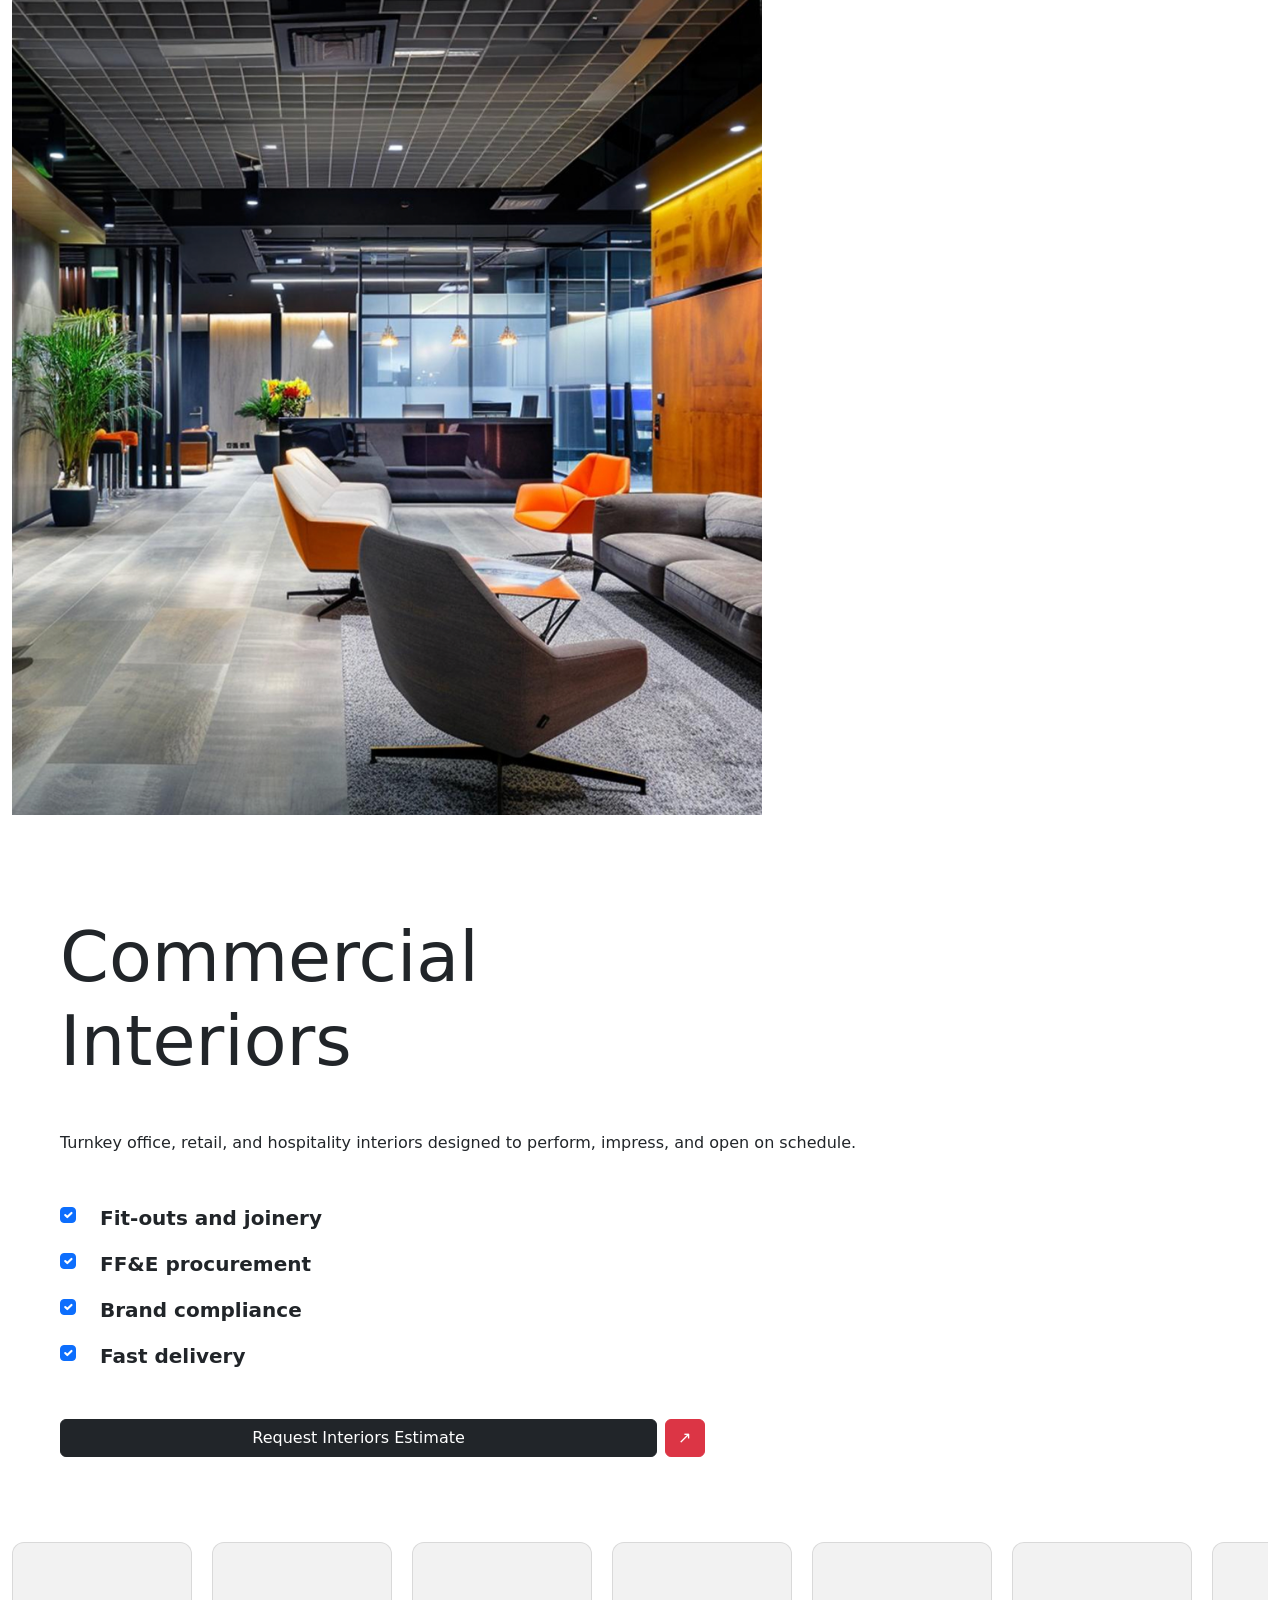
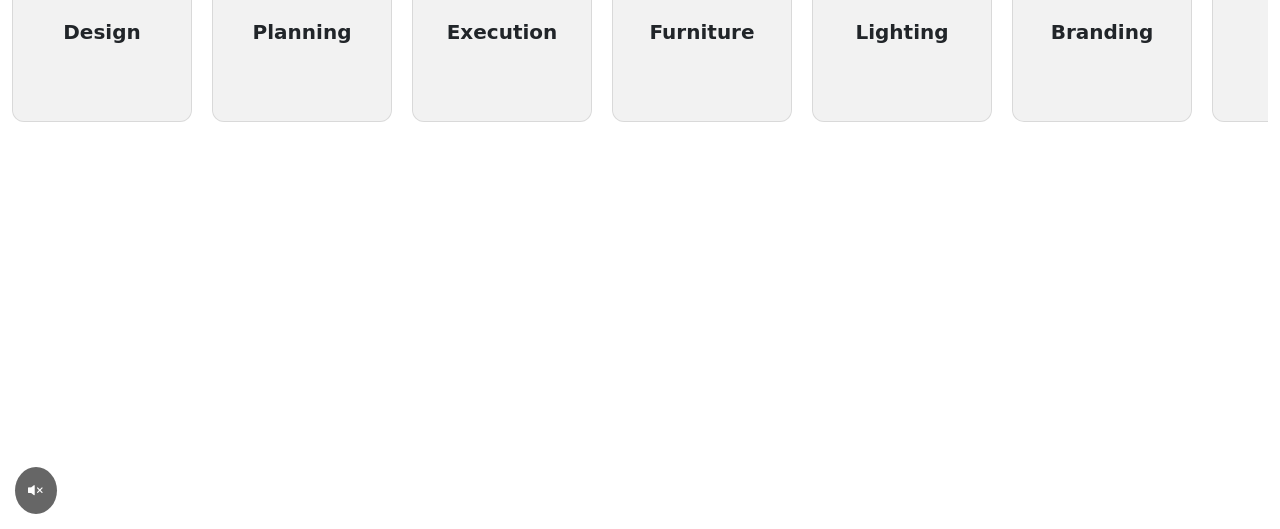
<file: slide.html>
<!DOCTYPE html>
<html lang="en">
<head>
<meta charset="UTF-8">
<meta name="viewport" content="width=device-width, initial-scale=1.0">

<link href="https://cdn.jsdelivr.net/npm/bootstrap@5.3.2/dist/css/bootstrap.min.css" rel="stylesheet">
   <link rel="stylesheet" href="https://cdn.jsdelivr.net/npm/bootstrap-icons@1.13.1/font/bootstrap-icons.min.css">

<title>Manual Scroll Slider</title>

<style>

/* ===== Slider Container ===== */
.square-slider {
    overflow: hidden;
    margin-top: 60px;
}

/* Scroll Row */
.scroll-row {
    display: flex;
    gap: 20px;
    margin: 25px 0;
    overflow-x: auto;
    padding-bottom: 12px;
    scroll-behavior: smooth;
}

/* Square Cards */
.square {
    min-width: 180px;
    height: 180px;
    border-radius: 12px;
    display: flex;
    align-items: center;
    justify-content: center;
    font-weight: bold;
    font-size: 20px;
    background: rgba(0,0,0,0.05);
    border: 1px solid rgba(0,0,0,0.1);
    transition: 0.3s;
}

.square:hover {
    background: #dc3545;
    color: white;
}

/* Scrollbar Design */
.scroll-row::-webkit-scrollbar {
    height: 8px;
}

.scroll-row::-webkit-scrollbar-track {
    background: transparent;
}

.scroll-row::-webkit-scrollbar-thumb {
    background: transparent;
    border-radius: 20px;
    transition: 0.3s;
}

.scroll-row:hover::-webkit-scrollbar-thumb {
    background: #dc3545;
}

.square4{
    height: 370px;
    width: 525px;
    min-width: 350px;
    position: relative;
    overflow: hidden;
    flex-shrink: 0;

    clip-path: polygon(
        0 0,
        100% 0,
        100% 80%,
        80% 100%,
        0 100%
    );
}

.square4 video{
    width:100%;
    height:100%;
    object-fit:cover;
}

/* ⭐ Mute Button */
.mute-btn{
    position:absolute;
    bottom:15px;
    left:15px;
    border:none;
    background:rgba(0,0,0,0.6);
    color:white;
    padding:10px 12px;
    border-radius:50%;
    cursor:pointer;
    font-size:18px;
    transition:0.3s;
}

.mute-btn:hover{
    background:rgba(0,0,0,0.85);
}




</style>

</head>
<body>


<!-- ===== YOUR SECTION ===== -->

<section class="Commerical-Constraction container-fluid d-flex flex-wrap">
    <div class="sideimg">
        <img src="images/interior-banner.png" alt="" width="750px" class="h-100">
    </div>

    <div class="content">
        <h2 class="ms-5" style="font-size: 70px; margin-top: 100px;">
            Commercial <br> Interiors
        </h2>

        <p class="ms-5 mt-5 mb-5">
            Turnkey office, retail, and hospitality interiors designed to perform, impress, and open on schedule.
        </p>

        <div class="form-check ms-5 mt-3">
            <input class="form-check-input" type="checkbox" checked>
            <label class="form-check-label fs-5 fw-bold ms-3">Fit-outs and joinery</label>
        </div>

        <div class="form-check ms-5 mt-3">
            <input class="form-check-input" type="checkbox" checked>
            <label class="form-check-label fs-5 fw-bold ms-3">FF&E procurement</label>
        </div>

        <div class="form-check ms-5 mt-3">
            <input class="form-check-input" type="checkbox" checked>
            <label class="form-check-label fs-5 fw-bold ms-3">Brand compliance</label>
        </div>

        <div class="form-check ms-5 mt-3">
            <input class="form-check-input" type="checkbox" checked>
            <label class="form-check-label fs-5 fw-bold ms-3">Fast delivery</label>
        </div>

        <div class="d-flex mt-5 ms-5">
            <button class="btn btn-dark w-75 px-3">
                Request Interiors Estimate
            </button>
            <a class="btn btn-danger text-white ms-2" href="#">↗</a>
        </div>
    </div>
</section>


<!-- ===== MANUAL SCROLL SQUARES ===== -->

<div class="square-slider container-fluid">

    <div class="scroll-row">

        <div class="square">Design</div>
        <div class="square">Planning</div>
        <div class="square">Execution</div>
        <div class="square">Furniture</div>
        <div class="square">Lighting</div>
        <div class="square">Branding</div>
        <div class="square">Retail</div>
        <div class="square">Office</div>
        <div class="square">Hospitality</div>
        <div class="square">Joinery</div>
        <div class="square">Fit-outs</div>
        <div class="square">Procurement</div>

    </div>

</div>



<div class="square4">
    
    <video id="cardVideo" autoplay muted loop playsinline>
        <source src="./181376-866506956_small.mp4" type="video/mp4">
    </video>

    <!-- Mute Button -->
    <button class="mute-btn" onclick="toggleMute()">
        <i id="muteIcon" class="bi bi-volume-mute-fill"></i>
    </button>

</div>


<script>
    function toggleMute() {
    const video = document.getElementById("cardVideo");
    const icon = document.getElementById("muteIcon");

    video.muted = !video.muted;

    if(video.muted){
        icon.classList.remove("bi-volume-up-fill");
        icon.classList.add("bi-volume-mute-fill");
    } else {
        icon.classList.remove("bi-volume-mute-fill");
        icon.classList.add("bi-volume-up-fill");
    }
}

</script>


</body>
</html>
</file>
